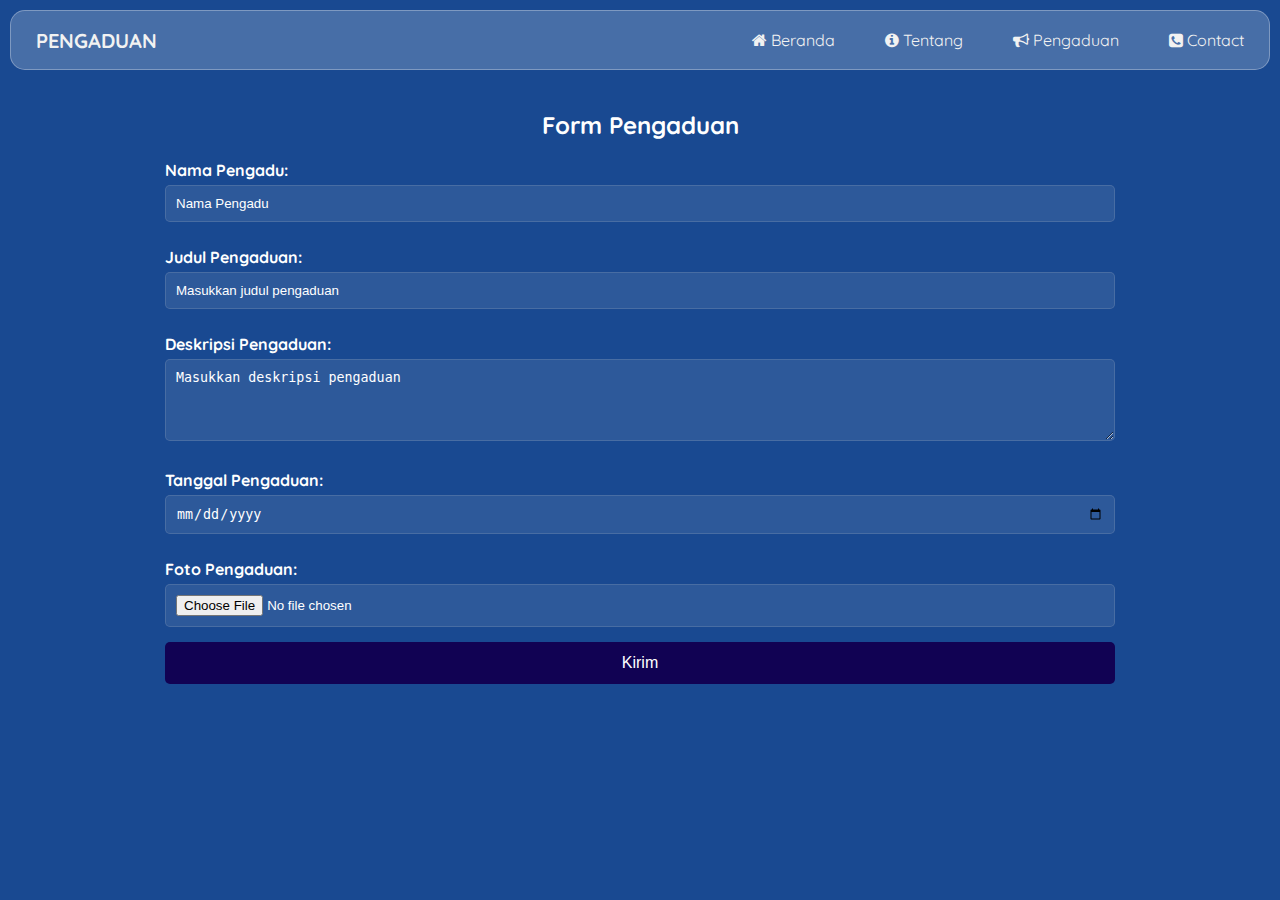
<file: form.html>
<!DOCTYPE html>
<html lang="id">
<head>
    <meta charset="UTF-8">
    <meta name="viewport" content="width=device-width, initial-scale=1.0">
    <title>KELOMPOK 3 | PWEB</title>
    <link rel="shortcut icon" href="favicon.ico" type="image/x-icon">
    <link rel="stylesheet" href="style.css">
    <link rel="stylesheet" href="https://unpkg.com/aos@next/dist/aos.css" />
    <link rel="stylesheet" href="https://cdnjs.cloudflare.com/ajax/libs/font-awesome/4.7.0/css/font-awesome.min.css" integrity="sha512-SfTiTlX6kk+qitfevl/7LibUOeJWlt9rbyDn92a1DqWOw9vWG2MFoays0sgObmWazO5BQPiFucnnEAjpAB+/Sw==" crossorigin="anonymous" referrerpolicy="no-referrer" />
    <style>
        body{
            font-family: "Quicksand", serif;
        }
        .form-pengaduan {
            max-width: 950px;
            margin: 0 auto;
            padding: 20px;
            border-radius: 8px;
        }

        .form-pengaduan h2 {
            text-align: center;
            color: #ffffff;
        }

        .form-pengaduan label {
            display: block;
            margin-top: 10px;
            color: #ffffff;
            font-weight: bold;
        }

        .form-pengaduan input[type="text"],
        .form-pengaduan textarea,
        .form-pengaduan input[type="date"],
        .form-pengaduan input[type="file"] {
            width: 100%;
            padding: 10px;
            margin-top: 5px;
            margin-bottom: 15px;
            border: 1px solid #cccccc2c;
            background-color: #ffffff17;
            border-radius: 5px;
            box-sizing: border-box;
        }
        .form-pengaduan textarea::-webkit-input-placeholder{
            color: #ffffff;
        }
        .form-pengaduan input,::-webkit-input-placeholder{
            color: #ffffff;
        }

        .form-pengaduan textarea {
            resize: vertical;
        }

        .form-pengaduan button {
            width: 100%;
            padding: 12px;
            background-color: #110253;
            color: white;
            border: none;
            border-radius: 5px;
            font-size: 16px;
            cursor: pointer;
            transition: background-color 0.3s;
            
        }

        .form-pengaduan button:hover {
            background-color: #12288a;
        }
    </style>
</head>
<body>
    <header>
    <div class="navbar">
        <div class="logo">
            <a href="#">PENGADUAN</a>
        </div>
        <div class="hamburger" onclick="toggleMenu()">
            <i class="fa fa-bars"></i>
        </div>
        <div class="menu">
            <a href="#home"><i class="fa fa-home"></i> Beranda</a>
            <a href="#tentang"><i class="fa fa-info-circle"></i> Tentang</a>
            <a href="form.html"><i class="fa fa-bullhorn"></i> Pengaduan</a>
            <a href="#contact"><i class="fa fa-phone-square"></i> Contact</a>
        </div>
    </div>
    </header>

    <!-- Section Form Pengaduan -->
    <section class="form-pengaduan">
        <h2>Form Pengaduan</h2>
        <form action="#" method="POST" enctype="multipart/form-data">
            <label for="judul">Nama Pengadu:</label>
            <input type="text" id="judul" name="judul" required placeholder="Nama Pengadu">

            <label for="judul">Judul Pengaduan:</label>
            <input type="text" id="judul" name="judul" required placeholder="Masukkan judul pengaduan">

            <label for="deskripsi">Deskripsi Pengaduan:</label>
            <textarea id="deskripsi" name="deskripsi" rows="4" required placeholder="Masukkan deskripsi pengaduan"></textarea>

            <label for="tanggal">Tanggal Pengaduan:</label>
            <input type="date" id="tanggal" name="tanggal" required>

            <label for="foto">Foto Pengaduan:</label>
            <input type="file" id="foto" name="foto" accept="image/*">

            <button type="submit">Kirim </button>
        </form>
    </section>


</body>
</html>
</file>
<file: style.css>
@import url('https://fonts.googleapis.com/css2?family=Quicksand:wght@300..700&display=swap');

body {
    margin: 0;
    font-family: 'Quicksand', serif;
    background-color: rgb(25, 73, 145);
}

.navbar {
    background-color: #ffffff34;
    border: 1px solid rgba(255, 255, 255, 0.3);
    overflow: hidden;
    margin-top: 10px;
    margin-left: 10px;
    margin-right: 10px;
    border-radius: 15px;
    padding: 5px;
    display: flex;
    align-items: center;
    justify-content: space-between;
}

.logo a {
    font-size: 20px;
    font-weight: bold;
    color: #f2f2f2;
    text-decoration: none;
    padding: 14px 20px;
}

.menu a {
    float: left;
    display: block;
    color: #f2f2f2;
    padding: 14px 20px;
    text-decoration: none;
}

.menu a:hover {
    background-color: #ddd;
    color: black;
    border-radius: 5px;
}
/* Responsif */
@media screen and (max-width: 600px) {
    .navbar {
        flex-direction: column;
        align-items: flex-start;
    }

    .menu a {
        float: none;
        width: 100%;
        text-align: left;
    }
}

/* Navbar dan Logo */
body {
    margin: 0;
    font-family: 'Quicksand', serif;
    background-color: rgb(25, 73, 145);
}

.navbar {
    background-color: #ffffff34;
    border: 1px solid rgba(255, 255, 255, 0.3);
    overflow: hidden;
    margin-top: 10px;
    margin-left: 10px;
    margin-right: 10px;
    border-radius: 15px;
    padding: 5px;
    display: flex;
    align-items: center;
    justify-content: space-between;
}

.logo a {
    font-size: 20px;
    font-weight: 80%;
    color: #f2f2f2;
    text-decoration: none;
    padding: 14px 20px;
}

.menu {
    display: flex;
    gap: 10px;
}

.menu a {
    color: #f2f2f2;
    padding: 14px 20px;
    text-decoration: none;
}
.menu a.active {
    background-color: #ddd;
    color: black;
    border-radius: 5px;

}

.menu a:hover {
    background-color: #ddd;
    color: black;
    border-radius: 5px;
}

/* Hamburger Menu Styling */
.hamburger {
    display: none;
    cursor: pointer;
    font-size: 24px;
    color: #f2f2f2;
    padding: 14px 20px;
}

@media screen and (max-width: 600px) {
    /* Hide menu and show hamburger icon in mobile */
    .menu {
        display: none;
        flex-direction: column;
        width: 100%;
    }

    .menu.show {
        display: flex;
        z-index: 10;
    }

    .hamburger {
        display: block;
        z-index: 10;
    }

    /* Navbar Styling in Mobile */
    .navbar {
        flex-direction: row;
        justify-content: space-between;
    }

    .menu a {
        text-align: left;
        width: 100%;
        padding: 10px;
    }
}


/* Herro Section */
.herro {
    display: flex;
    align-items: center;
    justify-content: space-between;
    padding: 25px;
    margin: 30px 10px;
    color: #f2f2f2;
}

.herro-text {
    flex: 1;
    padding-right: 20px;
}

.herro-text h1 {
    font-size: 36px;
    margin-bottom: 10px;
}

.herro-text p {
    font-size: 18px;
    line-height: 1.6;
}

.herro-image {
    flex: 1;
    display: flex;
    justify-content: center;
}

.herro-image img {
    max-width: 500px;
    height: auto;
    filter: drop-shadow(7px 8px 8px #0e0a0a4b); 
}

/* Responsif untuk tampilan mobile */
@media screen and (max-width: 768px) {
    .herro {
        flex-direction: column;
        text-align: center;
    }
    
    .herro-text {
        padding-right: 0;
        text-align: start;
        margin-top: -3.9vh;
    }
    .herro-text h1 {
        font-size: 30px;
        margin-bottom: 10px;
    }
    
    .herro-text p {
        font-size: 15px;
        line-height: 1.6;
    }
    
    .herro-image {
        margin-top: 20px;
    }
    .herro-image img{
        max-width: 370px;
        height: auto;
        filter: drop-shadow(7px 8px 8px #ffffff4b);
    }
}

   /* Kard unntuk section about */
.about-cards {
    display: grid;
    grid-template-columns: repeat(auto-fit, minmax(200px, 1fr));
    gap: 20px;
    max-width: 1200px;
    margin: 0 auto;
    padding: 40px 20px;
}
.about-card {
    background-color: #ffffff31;
    color: #ffffff;
    border-radius: 8px;
    border: 1px solid #e4e1e167;
    padding: 20px;
    text-align: center;
    box-shadow: 0 4px 8px rgba(102, 100, 100, 0.3);
    cursor: pointer;
}

.about-card img {
    width: 250px;
    height: 250px;
    border-radius: 50%;
    object-fit: cover;
    margin-bottom: 10px;
}
.about-card h3 {
    font-size: 18px;
    margin: 10px 0 5px;
    color: #ffffff;
}
.about-card p {
    font-size: 16px;
    color: #ffffffcc;
}

footer {
    background-color: #101063;
    color: #ffffffcc;
    padding: 20px 0;
    text-align: center;
    margin-top: 10px;
}
</file>
